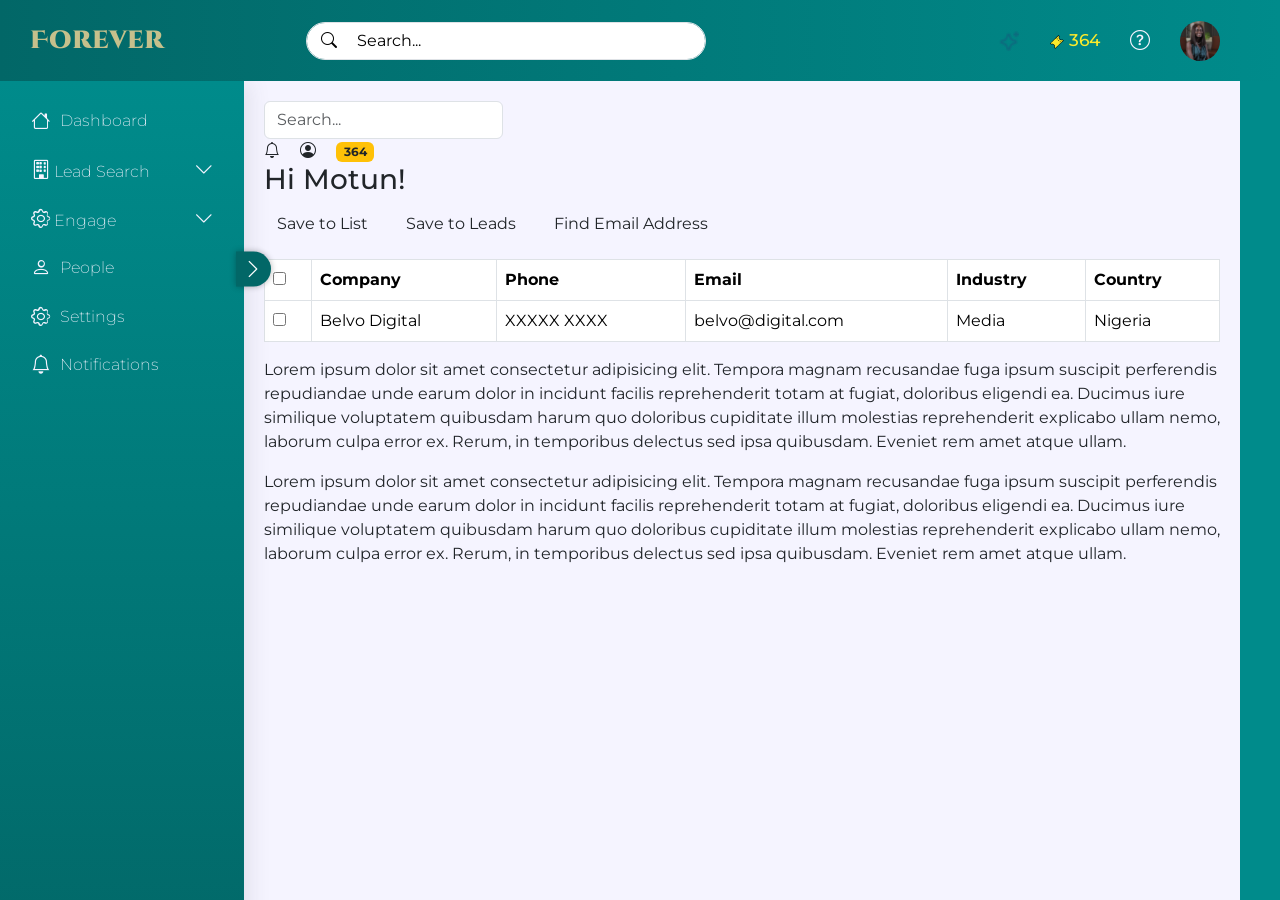
<file: discover.html>
<!DOCTYPE html>
<html lang="en">
  <head>
    <meta charset="UTF-8" />
    <title>Dashboard</title>
    <link
      href="https://cdn.jsdelivr.net/npm/bootstrap@5.3.2/dist/css/bootstrap.min.css"
      rel="stylesheet"
    />
    <link
      href="https://cdn.jsdelivr.net/npm/bootstrap-icons/font/bootstrap-icons.css"
      rel="stylesheet"
    />

    <!-- Bootstrap Icons CDN -->
    <link
      href="https://cdn.jsdelivr.net/npm/bootstrap-icons@1.10.5/font/bootstrap-icons.css"
      rel="stylesheet"
    />

    <!-- TITLE FONT -->
    <link rel="preconnect" href="https://fonts.googleapis.com" />
    <link rel="preconnect" href="https://fonts.gstatic.com" crossorigin />
    <link
      href="https://fonts.googleapis.com/css2?family=Cinzel+Decorative:wght@400;700;900&family=Montserrat:ital,wght@0,100..900;1,100..900&display=swap"
      rel="stylesheet"
    />
    <!-- BODY FONT -->

    <link rel="stylesheet" href="./css/styles.css" />
  </head>
  <body>
    <div class="wrapper">
      <div class="main-header d-flex">
        <div class="logo-header">
          <a href="index.html" class="logo"> Forever </a>
        </div>

        <!-- Top Header -->
        <div
          class="top-main-header d-flex justify-content-between align-items-center w-100"
        >
          <nav class="navbar">
            <div class="">
              <form class="search-all">
                <div class="input-icon-right">
                  <input
                    type="text"
                    class="form-control"
                    placeholder="Search..."
                  />
                  <i class="bi bi-search"></i>
                </div>
              </form>
            </div>
          </nav>

          <!-- Notification Icons and Profile -->
          <div class="top-right-icons d-flex align-items-center">
            <div class="icon-one">
              <img src="./images/A.I.png" alt="" />
            </div>
            <div class="icon-two">
              <img src="./images/openmoji_ticket.png" alt="" />
              <span>364</span>
            </div>

            <div class="icon-three">
              <i class="bi bi-question-circle"></i>
            </div>

            <div class="top-header-profile-img-container">
              <img
                src="./images/top-header-pic.jpeg"
                class="rounded-circle"
                alt="Profile Image"
              />
            </div>
          </div>
        </div>
      </div>

      <div class="main-content">
        <div class="d-flex">
          <!-- Sidebar -->
          <div id="sidebar" class="sidebar p-3 position-relative">
            <!-- Sidebar Toggle Button -->
            <button id="sidebarToggle" class="m-2">
              <i class="bi bi-chevron-right"></i>
            </button>
            <ul class="nav flex-column">
              <li class="nav-item">
                <a href="#" class="nav-link"
                  ><i class="bi bi-house"></i> <span>Dashboard</span></a
                >
              </li>
              <li class="nav-item">
                <a
                  class="nav-link d-flex justify-content-between align-items-center"
                  data-bs-toggle="collapse"
                  href="#leadSearch"
                  role="button"
                  aria-expanded="false"
                  aria-controls="leadSearch"
                >
                  <div class="isListDropDown">
                    <i class="bi bi-building"></i> <span>Lead Search</span>
                  </div>
                  <i class="bi bi-chevron-down toggle-arrow"></i>
                </a>
                <div class="collapse submenu ps-4" id="leadSearch">
                  <ul class="nav flex-column">
                    <li class="nav-item">
                      <a href="#" class="nav-link">
                        <i class="bi bi-search"></i> <span>Discover</span>
                      </a>
                    </li>
                    <li class="nav-item">
                      <a href="#" class="nav-link">
                        <i class="bi bi-people"></i> <span>People</span>
                      </a>
                    </li>
                    <li class="nav-item">
                      <a href="#" class="nav-link">
                        <i class="bi bi-building"></i> <span>Company</span>
                      </a>
                    </li>
                    <li class="nav-item">
                      <a href="#" class="nav-link">
                        <i class="bi bi-list-ul"></i> <span>List</span>
                      </a>
                    </li>
                  </ul>
                </div>
              </li>

              <li class="nav-item">
                <a
                  class="nav-link d-flex justify-content-between align-items-center"
                  data-bs-toggle="collapse"
                  href="#engagedMenu"
                  role="button"
                  aria-expanded="false"
                  aria-controls="engagedMenu"
                >
                  <div class="isListDropDown">
                    <i class="bi bi-gear"></i> <span>Engage</span>
                  </div>
                  <i class="bi bi-chevron-down toggle-arrow"></i>
                </a>
                <div class="collapse submenu ps-4" id="engagedMenu">
                  <ul class="nav flex-column">
                    <li class="nav-item">
                      <a href="#" class="nav-link">
                        <i class="bi bi-envelope"></i> <span>Mails</span>
                      </a>
                    </li>
                    <li class="nav-item">
                      <a href="#" class="nav-link">
                        <i class="bi bi-telephone"></i> <span>Calls</span>
                      </a>
                    </li>
                    <li class="nav-item">
                      <a href="#" class="nav-link">
                        <i class="bi bi-person-lines-fill"></i>
                        <span>Leads</span>
                      </a>
                    </li>
                    <li class="nav-item">
                      <a href="#" class="nav-link">
                        <i class="bi bi-list-check"></i> <span>Tasks</span>
                      </a>
                    </li>
                  </ul>
                </div>
              </li>

              <li class="nav-item">
                <a href="#" class="nav-link"
                  ><i class="bi bi-person"></i> <span>People</span></a
                >
              </li>

              <li class="nav-item">
                <a href="#" class="nav-link"
                  ><i class="bi bi-gear"></i> <span>Settings</span></a
                >
              </li>

              <li class="nav-item">
                <a href="#" class="nav-link"
                  ><i class="bi bi-bell"></i> <span>Notifications</span></a
                >
              </li>
            </ul>
          </div>

          <!-- Main Content -->
          <div id="main" class="main flex-grow-1">
            <div class="topbar">
              <input
                type="text"
                class="form-control w-25"
                placeholder="Search..."
              />
              <div>
                <i class="bi bi-bell me-3"></i>
                <i
                  class="bi bi-person-circle me-3"
                  style="cursor: pointer"
                  id="profileBtn"
                ></i>
                <span class="badge bg-warning text-dark">364</span>
              </div>
            </div>

            <div class="content">
              <h3>Hi Motun!</h3>
              <div class="mb-3">
                <button class="btn btn-purple me-2">Save to List</button>
                <button class="btn btn-purple me-2">Save to Leads</button>
                <button class="btn btn-purple">Find Email Address</button>
              </div>

              <div class="table-wrapper">
                <table class="table table-bordered">
                  <thead class="bg-purple text-white">
                    <tr>
                      <th><input type="checkbox" /></th>
                      <th>Company</th>
                      <th>Phone</th>
                      <th>Email</th>
                      <th>Industry</th>
                      <th>Country</th>
                    </tr>
                  </thead>
                  <tbody>
                    <!-- Repeat rows -->
                    <tr>
                      <td><input type="checkbox" /></td>
                      <td>Belvo Digital</td>
                      <td>XXXXX XXXX</td>
                      <td>belvo@digital.com</td>
                      <td>Media</td>
                      <td>Nigeria</td>
                    </tr>
                    <!-- Duplicate more as needed -->
                  </tbody>
                </table>
              </div>
            </div>

            <p>
              Lorem ipsum dolor sit amet consectetur adipisicing elit. Tempora
              magnam recusandae fuga ipsum suscipit perferendis repudiandae unde
              earum dolor in incidunt facilis reprehenderit totam at fugiat,
              doloribus eligendi ea. Ducimus iure similique voluptatem quibusdam
              harum quo doloribus cupiditate illum molestias reprehenderit
              explicabo ullam nemo, laborum culpa error ex. Rerum, in temporibus
              delectus sed ipsa quibusdam. Eveniet rem amet atque ullam.
            </p>

            <p>
              Lorem ipsum dolor sit amet consectetur adipisicing elit. Tempora
              magnam recusandae fuga ipsum suscipit perferendis repudiandae unde
              earum dolor in incidunt facilis reprehenderit totam at fugiat,
              doloribus eligendi ea. Ducimus iure similique voluptatem quibusdam
              harum quo doloribus cupiditate illum molestias reprehenderit
              explicabo ullam nemo, laborum culpa error ex. Rerum, in temporibus
              delectus sed ipsa quibusdam. Eveniet rem amet atque ullam.
            </p>
          </div>
        </div>
      </div>
    </div>

    <!-- Boostrap style -->
    <script src="./js/script.js"></script>
    <script src="https://cdn.jsdelivr.net/npm/bootstrap@5.2.3/dist/js/bootstrap.bundle.min.js"></script>
  </body>
</html>
</file>
<file: css/styles.css>
:root {
  --forever-bg-one-grad: #026767;
  --forever-bg-two-grad: #008b8b;
  --forever-white: #f5f4ff;
  --forever-pink: #c6c08c;
  ---ng-secondary-one: #ee5858;
  ---ng-secondary-two: #f2f4f5;
  ---ng-secondary-three: #5f6c72;
  ---ng-secondary-four: #2c694226;
  ---ng-secondary-five: #2da5f3;
  ---ng-secondary-six: #2c69420d;
  ---ng-secondary-seven: #fcea2b;
  --bs-purple: #6f42c1;
}

body {
  overflow-x: hidden;
  background-color: var(--forever-bg-two-grad);
  font-family: "Montserrat", sans-serif;
}

a {
  text-decoration: none;
}

.main-header {
  position: fixed;
  top: 0;
  left: 0;
  width: 100%;
  z-index: 1001;
  padding: 13px 30px;
  padding-right: 60px;
  background: linear-gradient(
    to left,
    var(--forever-bg-two-grad),
    var(--forever-bg-one-grad)
  );
}
.main-header .logo-header {
  width: 360px;
  height: 55px;
  line-height: 55px;
  color: var(--forever-white);
  z-index: 1001;
  font-size: 18px;
  font-weight: 600;
  z-index: 1001;
  display: inline-block;
}
.main-header .logo-header a.logo {
  color: var(--forever-pink);
  font-size: 25px;
  font-family: "Cinzel Decorative", serif;
  font-weight: 900;
  font-style: normal;
}

/* -------------TOP HEADER */
.top-main-header form.search-all .form-control::placeholder {
  color: #000;
}
.top-main-header form.search-all .input-icon-right {
  position: relative;
}
.top-main-header form.search-all input {
  padding-left: 50px;
  border-radius: 30px !important;
  width: 400px;
}
.top-main-header form.search-all .input-icon-right i {
  position: absolute;
  left: 15px;
  top: 50%;
  transform: translateY(-50%);
  color: #000;
  pointer-events: none;
}

.top-main-header .top-header-profile-img {
  width: 80px;
  height: 80px;
}
.top-main-header .top-right-icons {
  gap: 30px;
}
.top-main-header .top-right-icons .icon-one img {
  width: 20px;
  height: 20px;
}
.top-main-header .top-right-icons .icon-two span {
  color: var(---ng-secondary-seven);
  font-size: 17px;
  font-weight: 500;
}
.top-main-header .top-right-icons .icon-three {
  color: var(--forever-white);
  font-size: 20px;
}
.top-main-header .top-header-profile-img-container {
  width: 40px;
  height: 40px;
  overflow: hidden;
  position: relative;
}
.top-main-header .top-header-profile-img-container img {
  width: 100%;
  height: 100%;
  object-fit: cover;
}

/* ----------------------------------  NAVMENU-------------------- */

.nav-link {
  color: #495057;
  padding: 10px 15px;
  border-radius: 6px;
  transition: all 0.3s ease;
  display: flex;
  align-items: center;
  gap: 10px;
}

.nav-link:hover,
.nav-link:focus {
  background-color: #f8f9fa;
  color: #0d6efd;
  text-decoration: none;
}

.nav-link:active {
  background-color: #e2e6ea;
  color: #0a58ca;
}

.nav-link i {
  font-size: 1.2rem;
  transition: color 0.3s ease;
}

.nav-link:hover i,
.nav-link:focus i {
  color: #0d6efd;
}

/* ------------------- MAIN CONTENT AREA */
.main-content {
  position: fixed;
  top: 81px; /* Below the header */
  left: 0;
  bottom: 0;
  width: 100%;
}
.main-content .main {
  height: 100vh;
  padding: 20px;
  width: 80%;
  height: calc(100vh - 60px);
  overflow-y: auto;
  background-color: var(--forever-white);
  margin-right: 40px;
  scroll-behavior: smooth;
  /* Custom scrollbar styles */
  scrollbar-width: thin; /* For Firefox */
  scrollbar-color: var(--forever-bg-one-grad); /* For Firefox */
}

.main-content .sidebar {
  width: 250px;
  min-height: 100vh;
  display: block;
  z-index: 1;
  font-weight: 200;
  background: linear-gradient(
    to top,
    var(--forever-bg-one-grad),
    var(--forever-bg-two-grad)
  );
  background-size: cover;
  background-position: center center;

  box-shadow: 6px 1px 20px rgba(69, 65, 78, 0.1);
  transition: width 0.4s ease;
}

.sidebar a {
  color: var(--forever-white);
}

.toggle-arrow {
  transition: transform 0.3s ease;
}

/* =======================TOGGLE BUTTON */

#sidebarToggle{
  position: absolute;
  top: 20%;
  right: -35px;
  transform: translateY(-50%);
  background: var(--forever-bg-one-grad);
  border: none;
  color: #fff;
  width: 35px;
  height: 35px;
  font-size: 20px;
  border-top-right-radius: 50%;
  border-bottom-right-radius: 50%;

  z-index: 10;
  display: flex;
  align-items: center;
  justify-content: center;
  box-shadow: 0 0 6px rgba(0, 0, 0, 0.3);
  transition: all 0.3s ease;
  cursor: pointer;
}

.collapse.show + .toggle-arrow,
.nav-link[aria-expanded="true"] .toggle-arrow {
  transform: rotate(180deg);
}

/*------------------------------------- Collapsed sidebar */
.sidebar.collapsed {
  width: 70px;
}

.sidebar.collapsed .nav-link span,
.sidebar.collapsed .nav-link[data-bs-toggle="collapse"] div + i {
  display: none;
}

.sidebar.collapsed .nav-link {
  justify-content: center;
}

.sidebar.collapsed div.submenu {
  display: none !important;
}

.sidebar.collapsed .nav-link[data-bs-toggle="collapse"] div.isListDropDown i {
  display: block;
}
.sidebar.collapsed  #sidebarToggle i{
  transform: rotate(180deg);

}
</file>
